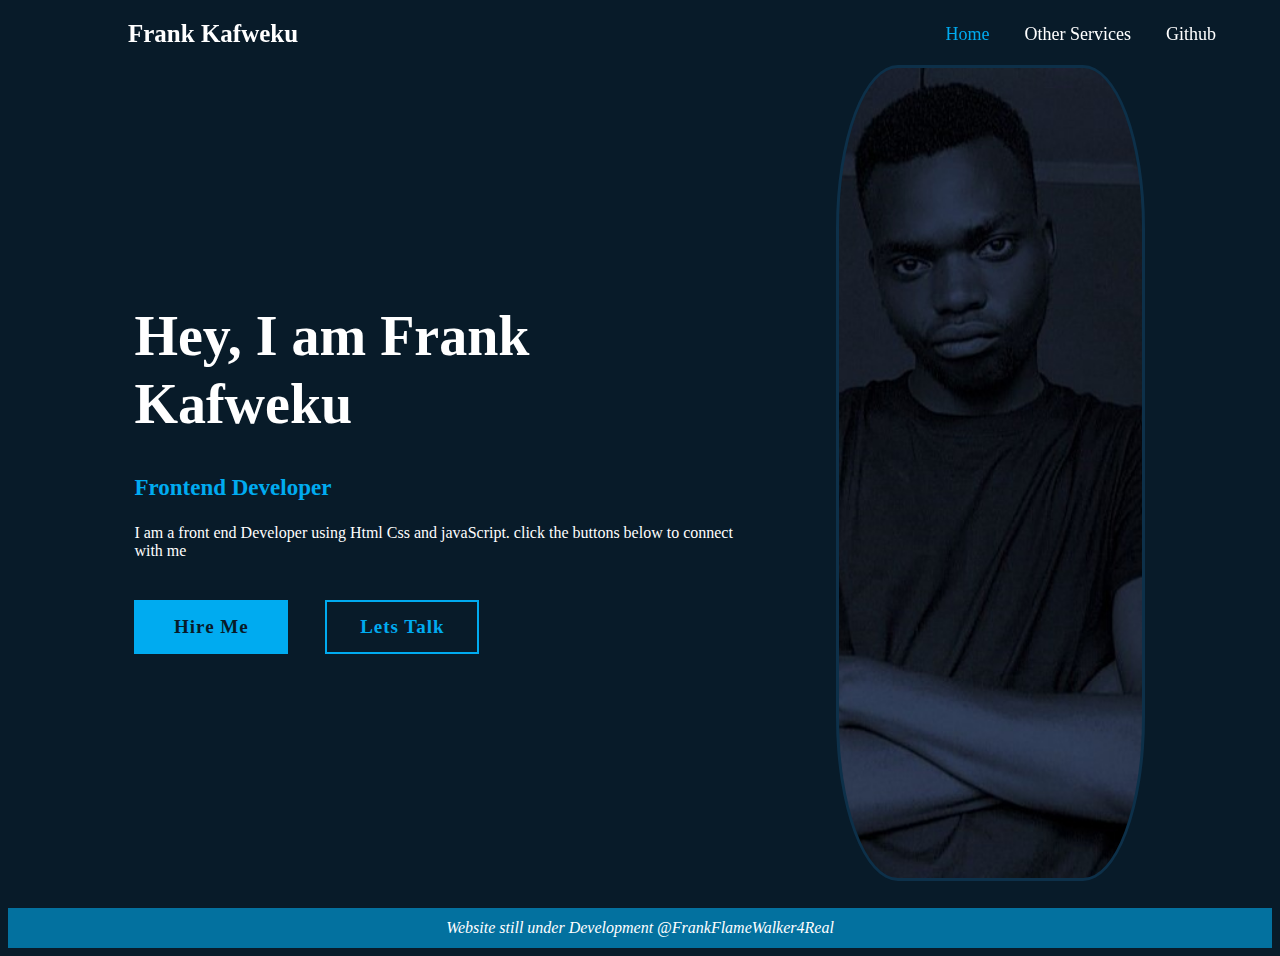
<file: index.html>
<!DOCTYPE html>
<html lang="en">

<head>
    <meta charset="UTF-8">
    <meta http-equiv="X-UA-Compatible" content="IE=edge">
    <meta name="viewport" content="width=device-width, initial-scale=1.0">
    <title>My Portfolio</title>
    <link rel="stylesheet" href="style.css">
</head>
<script src="script.js"></script>

<body>
    <header class="header">
        <a href="#" class="namelogo">Frank Kafweku</a>
        <nav class="navbar">
            <a href="#" class="active">Home</a>
            <a href="services.html"> Other Services</a>
            <a href="https://github.com/walker4real">Github</a>


        </nav>
    </header>

    <section class="home">
        <div class="Home-content">
            <h1>Hey, I am Frank Kafweku </h1>
            <h3>Frontend Developer</h3>
            <p>I am a front end Developer using Html Css and javaScript.
                click the buttons below to connect with me
            </p>
            <div class="buttons">
                <a href="contact.html">Hire Me</a>
                <a href="contact.html" id="letsTalk">Lets Talk</a>

            </div>
        </div> 
            <div class="img"></div>
        

            <div class="socials">
                <a href="#"></a>
                <a href="#"></a>
                <a href="#"></a>
                <a href="#"></a>
            </div>

    </section>
    

    <footer class="footer">
        <p>Website still under Development @FrankFlameWalker4Real</p>
    </footer>
</body>

</html>
</file>
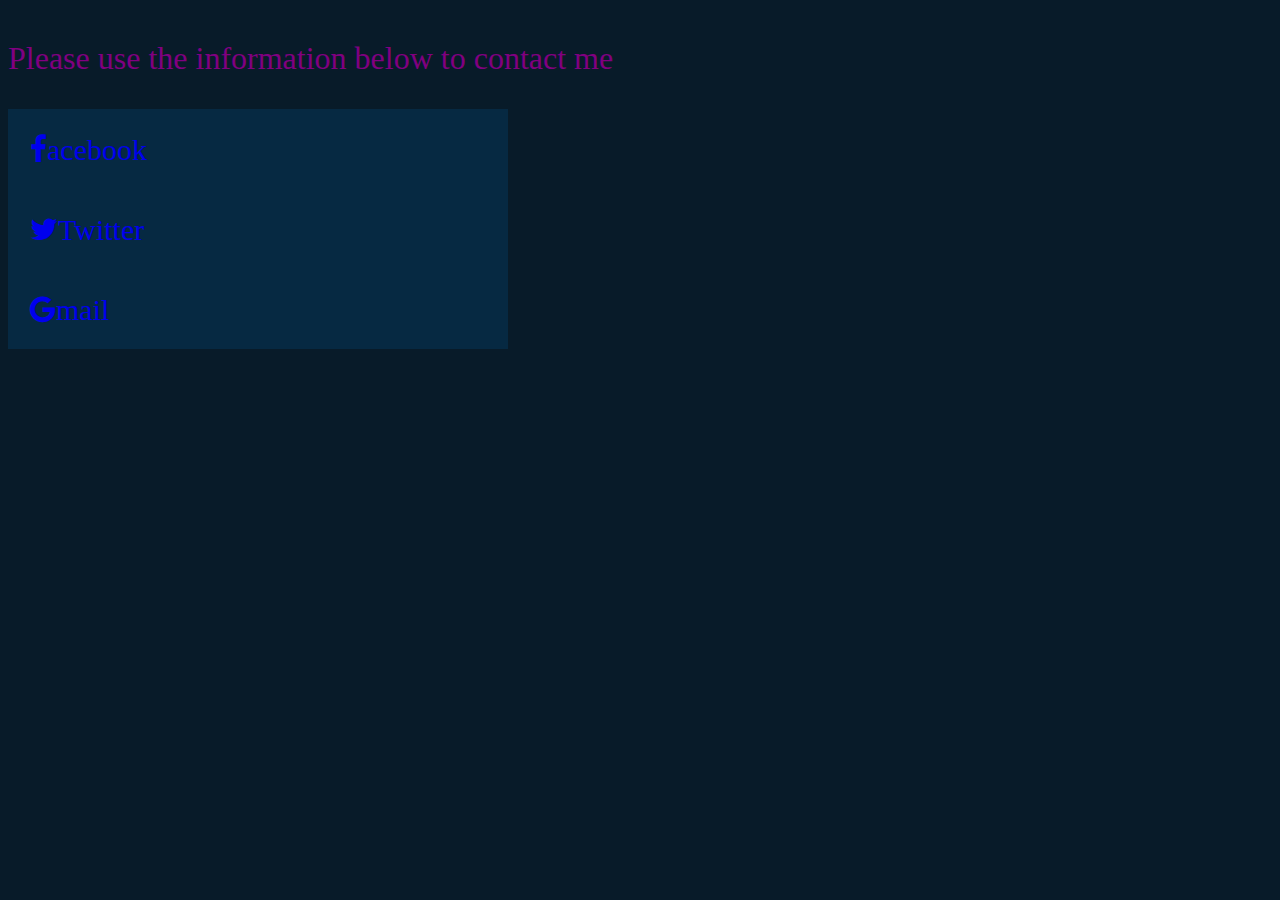
<file: contact.html>
<!DOCTYPE html>
<html lang="en">

<head>
    <meta charset="UTF-8">
    <meta http-equiv="X-UA-Compatible" content="IE=edge">
    <meta name="viewport" content="width=device-width, initial-scale=1.0">
    <title>contact</title>
    <link rel="stylesheet" href="style2.css">
    <link rel="stylesheet" href="https://cdnjs.cloudflare.com/ajax/libs/font-awesome/4.7.0/css/font-awesome.min.css">
    <style>
        .fa {
            padding: 20px;
            font-size: 30px;
            width: 50px;
            text-align: center;
            text-decoration: none;
            margin: 5px 2px;
        }
    </style>
</head>

<body>
    <div class="contact">
        <p id="text">Please use the information below to contact me </p>

        <section id="info">
            <div class="facebook">
                <a href="https://www.twitter.com/flamewalker1816" class="fa fa-facebook">acebook</a>
            </div>
            <div class="twitter">
                <a href="https://www.facebook.com/frankflamewalker1816/" class="fa fa-twitter">Twitter</a </div>
                <div class="Gmail">
                    <a href="mailto:frankkafweku84@gmail.com" class="fa fa-google">mail</a>
                </div>
               

            </div>
        </section>


</body>

</html>
</file>
<file: style.css>
Body{
    background-color: #081b29;
    color: white;
   

}

.header{
position: fixed;
top: 0;
left: 0;
width: 100%;
padding: 20px 10%;
background-color: transparent;
display: flex;
justify-content:space-between ;
align-items: center;
z-index: 100  ;
}

.namelogo{
     font-size: 25px;
     color: white;
     text-decoration: none;
     font-weight: 600;
}

.navbar{
    display: flex;
    position: relative;
    right: 15%;

}

.navbar a {
font-size:18px;
color:white;
text-decoration: none;
font-weight:500;
margin-left: 35px;
transition: .3s;
}

.navbar a:hover {
color:#00abf0;
}
.navbar a:hover, .navbar a.active{
    color:#00abf0; ;

}

.home{
    
    height: 100vh;
    display: flex;
    align-items: center;
    padding: 0 10%;

}

.Home-content{
    max-width: 600px;

}

.Home-content h1{
    font-size: 56px;
    font-weight: 700;
    line-height:1.2 ;
}

.Home-content h3 {
    font-size: 23px;
    font-weight: 700;
    color: #00abf0;

}

.Home-content p {
    font-size: 16px;
    margin: 20px 0 40px;
}

.Home-content  .buttons{
    display: flex;
    justify-content: space-between;
    width: 345px;
    height: 50px;
}
.buttons a {
    position: relative;
    display: inline-flex;
    justify-content: center;
    align-items: center;
   width: 150px;
   height: 100%;
   background: #00abf0;
   border: 2px solid #00abf0; 
   font-size: 19px;
   color:#081b29;
   text-decoration: none;
   font-weight: 600;
   letter-spacing: 1px;
   z-index: 1;
   overflow: hidden;
   transition: .5s;
     
}

.buttons a:nth-child(2) {
    background: transparent;
    color: #00abf0;
}
.buttons a:nth-child(2):hover{
    color: #081b29;
}
.buttons a:hover{
    color:#00abf0
}

.buttons a:nth-child(2)::before{
    background: #00abf0;
}

.buttons a::before{
    content: '';
    position: absolute;
    top: 0;
    left: 0;
    width: 0;
    height: 100%;
    background: #081b29;
    z-index: -1;
    transition: .5s;
}

.buttons a:hover::before {
    width: 100%;
}

.img{
    position: relative;
    left:10%;
    height: 90%;
    width: 30%;
    background: url(pics/pic-2.jpg) center center /cover;
    border-style: solid;
    border-radius: 20%;
    border-color: #0d3049;
    margin-top: 30px;
}



footer {
    font-style: italic;
    display: flex;
    justify-content: center;
    align-items: center;
    width: 100%;
    height: 40px;
    background: #00acf098;
}
@media screen and (max-width: 600px) {
    /* CSS rules here will be applied only when the screen width is 600px or smaller */
   h1{
    size: 10px;
    color: red;
   }
   .header{
    font-size: 16px;
   }
   .navbar{
    display: flex;
    flex-direction: column;
    justify-content:space-around ;
   }
  }
</file>
<file: style2.css>
body{
    display: flex;
    flex-direction: column;
    justify-content: left;
    background-color: #081b29;
 
}

#text{
    color: purple; 
    font-size: 2rem;
}
.container, .cont2, .cont3 {
    color: red;
    width: 90%;
    display: flex;
    justify-content: space-around;
    flex-direction: row;
    background-color: rgb(19, 51, 51);
    margin-bottom: 10%;
    padding-bottom: 10%;
}

.nav2{display: flex;
    justify-content: left;
    width: 100%;
    background-color:transparent;
    
}

.nav2 a {
    font-size:18px;
    color:white;
    text-decoration: none;
    font-weight:500;
    margin-left: 35px;
    transition: .3s;
    }
    
    .nav2 a:hover {
    color:#00abf0;
    }
   
    #info{
      background-color: #062942;
      display: flex;
      flex-direction: column;
      width: 500px;
    }
</file>
